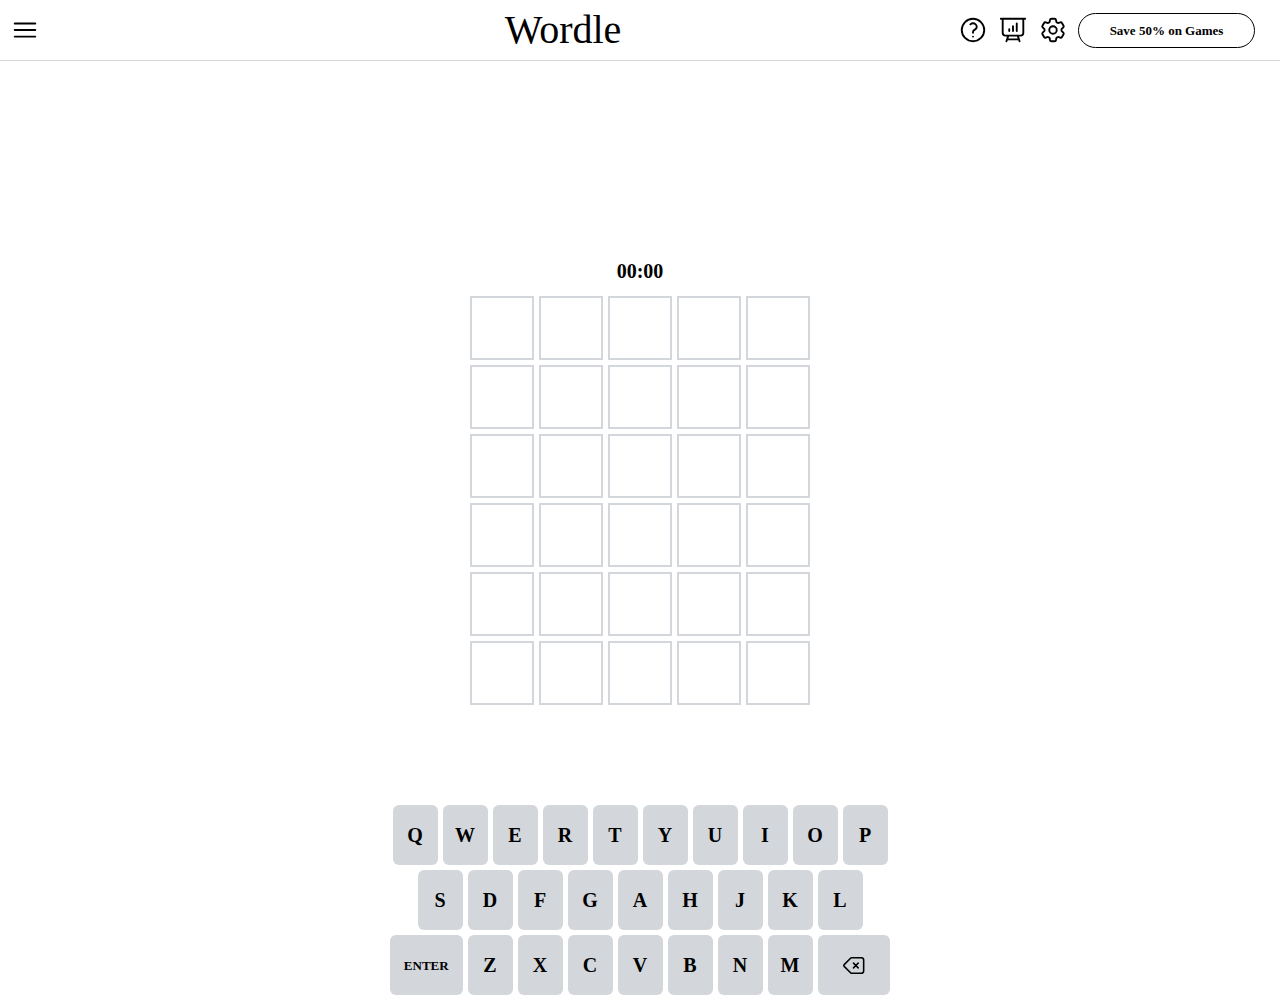
<file: index.html>
<!DOCTYPE html>
<html lang="en">
  <head>
    <meta charset="UTF-8" />
    <meta name="viewport" content="width=device-width, initial-scale=1.0" />
    <title>wordle-clone</title>
    <link rel="stylesheet" href="css/reset.css" />
    <link rel="stylesheet" href="css/main.css" />
    <link rel="stylesheet" href="css/footer.css" />
    <link rel="stylesheet" href="css/header.css" />
  </head>
  <body>
    <header>
      <div class="menu-bar__left">
        <img src="assets/bar3.svg" alt="" />
      </div>
      <div class="main-title">Wordle</div>
      <div class="menu-bar">
        <div class="menu-bar__right">
          <img src="assets/question.svg" alt="" />
        </div>
        <div class="menu-bar__right">
          <img src="assets/statistic.svg" alt="" />
        </div>
        <div class="menu-bar__right">
          <img src="assets/setting.svg" alt="" />
        </div>
        <div class="save">Save 50% on Games</div>
      </div>
    </header>

    <main>
      <div id="time">00:00</div>
      <div class="board-row-0">
        <div class="board-block" data-index="00"></div>
        <div class="board-block" data-index="01"></div>
        <div class="board-block" data-index="02"></div>
        <div class="board-block" data-index="03"></div>
        <div class="board-block" data-index="04"></div>
      </div>
      <div class="board-row-1">
        <div class="board-block" data-index="10"></div>
        <div class="board-block" data-index="11"></div>
        <div class="board-block" data-index="12"></div>
        <div class="board-block" data-index="13"></div>
        <div class="board-block" data-index="14"></div>
      </div>
      <div class="board-row-2">
        <div class="board-block" data-index="20"></div>
        <div class="board-block" data-index="21"></div>
        <div class="board-block" data-index="22"></div>
        <div class="board-block" data-index="23"></div>
        <div class="board-block" data-index="24"></div>
      </div>
      <div class="board-row-3">
        <div class="board-block" data-index="30"></div>
        <div class="board-block" data-index="31"></div>
        <div class="board-block" data-index="32"></div>
        <div class="board-block" data-index="33"></div>
        <div class="board-block" data-index="34"></div>
      </div>
      <div class="board-row-4">
        <div class="board-block" data-index="40"></div>
        <div class="board-block" data-index="41"></div>
        <div class="board-block" data-index="42"></div>
        <div class="board-block" data-index="43"></div>
        <div class="board-block" data-index="44"></div>
      </div>
      <div class="board-row-5">
        <div class="board-block" data-index="50"></div>
        <div class="board-block" data-index="51"></div>
        <div class="board-block" data-index="52"></div>
        <div class="board-block" data-index="53"></div>
        <div class="board-block" data-index="54"></div>
      </div>
    </main>

    <footer>
      <div class="keyboard-row row-0">
        <div class="keyboard-block" data-key="Q">Q</div>
        <div class="keyboard-block" data-key="W">W</div>
        <div class="keyboard-block" data-key="E">E</div>
        <div class="keyboard-block" data-key="R">R</div>
        <div class="keyboard-block" data-key="T">T</div>
        <div class="keyboard-block" data-key="Y">Y</div>
        <div class="keyboard-block" data-key="U">U</div>
        <div class="keyboard-block" data-key="I">I</div>
        <div class="keyboard-block" data-key="O">O</div>
        <div class="keyboard-block" data-key="P">P</div>
      </div>
      <div class="keyboard-row row-1">
        <div class="keyboard-block" data-key="S">S</div>
        <div class="keyboard-block" data-key="D">D</div>
        <div class="keyboard-block" data-key="F">F</div>
        <div class="keyboard-block" data-key="G">G</div>
        <div class="keyboard-block" data-key="A">A</div>
        <div class="keyboard-block" data-key="H">H</div>
        <div class="keyboard-block" data-key="J">J</div>
        <div class="keyboard-block" data-key="K">K</div>
        <div class="keyboard-block" data-key="L">L</div>
      </div>
      <div class="keyboard-row row-2">
        <div class="keyboard-block__wide" data-key="enter">ENTER</div>
        <div class="keyboard-block" data-key="Z">Z</div>
        <div class="keyboard-block" data-key="X">X</div>
        <div class="keyboard-block" data-key="C">C</div>
        <div class="keyboard-block" data-key="V">V</div>
        <div class="keyboard-block" data-key="B">B</div>
        <div class="keyboard-block" data-key="N">N</div>
        <div class="keyboard-block" data-key="M">M</div>
        <div class="keyboard-block__wide" data-key="back">
          <div class="keyboard-block__wide-img">
            <img src="assets/back-space.svg" alt="" />
          </div>
        </div>
      </div>
    </footer>
    <script src="js/index.js"></script>
  </body>
</html>
</file>
<file: css/main.css>
main {
  display: flex;
  justify-content: center;
  align-items: center;
  gap: 5px;
  flex-direction: column;
}

.board-row-0 {
  display: flex;
  justify-content: center;
  align-items: center;
  gap: 5px;
}
.board-row-1 {
  display: flex;
  justify-content: center;
  align-items: center;
  gap: 5px;
}
.board-row-2 {
  display: flex;
  justify-content: center;
  align-items: center;
  gap: 5px;
}
.board-row-3 {
  display: flex;
  justify-content: center;
  align-items: center;
  gap: 5px;
}
.board-row-4 {
  display: flex;
  justify-content: center;
  align-items: center;
  gap: 5px;
}
.board-row-5 {
  display: flex;
  justify-content: center;
  align-items: center;
  gap: 5px;
}

.board-block {
  display: flex;
  justify-content: center;
  align-items: center;
  border: 2px solid #d3d6da;
  width: 60px;
  height: 60px;
  font-weight: bold;
  font-size: 30px;
}

#time {
  display: flex;
  justify-content: center;
  align-items: center;
  font-weight: bold;
  font-size: 20px;
  margin-bottom: 10px;
}
</file>
<file: css/footer.css>
footer {
  display: flex;
  justify-content: center;
  align-items: center;
  margin-top: 100px;
  flex-direction: column;
  gap: 5px;
}

.keyboard-row {
  display: flex;
  justify-content: center;
  align-items: center;
  gap: 5px;
  font-weight: bold;
}

.keyboard-block {
  display: flex;
  justify-content: center;
  align-items: center;
  width: 45px;
  height: 60px;
  background-color: #d3d6da;
  border-radius: 6px;
  cursor: pointer;
  border: none;
  font-weight: bold;
  font-size: 20px;
}

.keyboard-block__wide {
  display: flex;
  justify-content: center;
  align-items: center;
  width: 72.5px;
  height: 60px;
  font-size: 13px;
  background-color: #d3d6da;
  border: none;
  border-radius: 6px;
  cursor: pointer;
}

.keyboard-block__wide-img {
  display: flex;
  justify-content: center;
  align-items: center;
  width: 25px;
}
</file>
<file: css/header.css>
header {
  display: flex;
  justify-content: space-between;
  align-items: center;
  border-bottom: 1px solid #d3d6da;
  height: 40px;
  padding-bottom: 10px;
  margin-bottom: 200px;
  margin-top: 10px;
}

.main-title {
  font-size: 40px;
  margin-left: 10%;
}
.menu-bar {
  display: flex;
  justify-content: center;
  align-items: center;
}

.menu-bar__left {
  display: flex;
  justify-content: center;
  align-items: center;
  width: 30px;
  margin-left: 10px;
}

.menu-bar__right {
  display: flex;
  justify-content: center;
  align-items: center;
  width: 30px;
  margin-right: 10px;
}

.save {
  display: flex;
  justify-content: center;
  align-items: center;
  border: 1px solid black;
  border-radius: 20px;
  width: 175px;
  height: 33px;
  font-size: 13px;
  font-weight: bold;
  margin-right: 25px;
}
</file>
